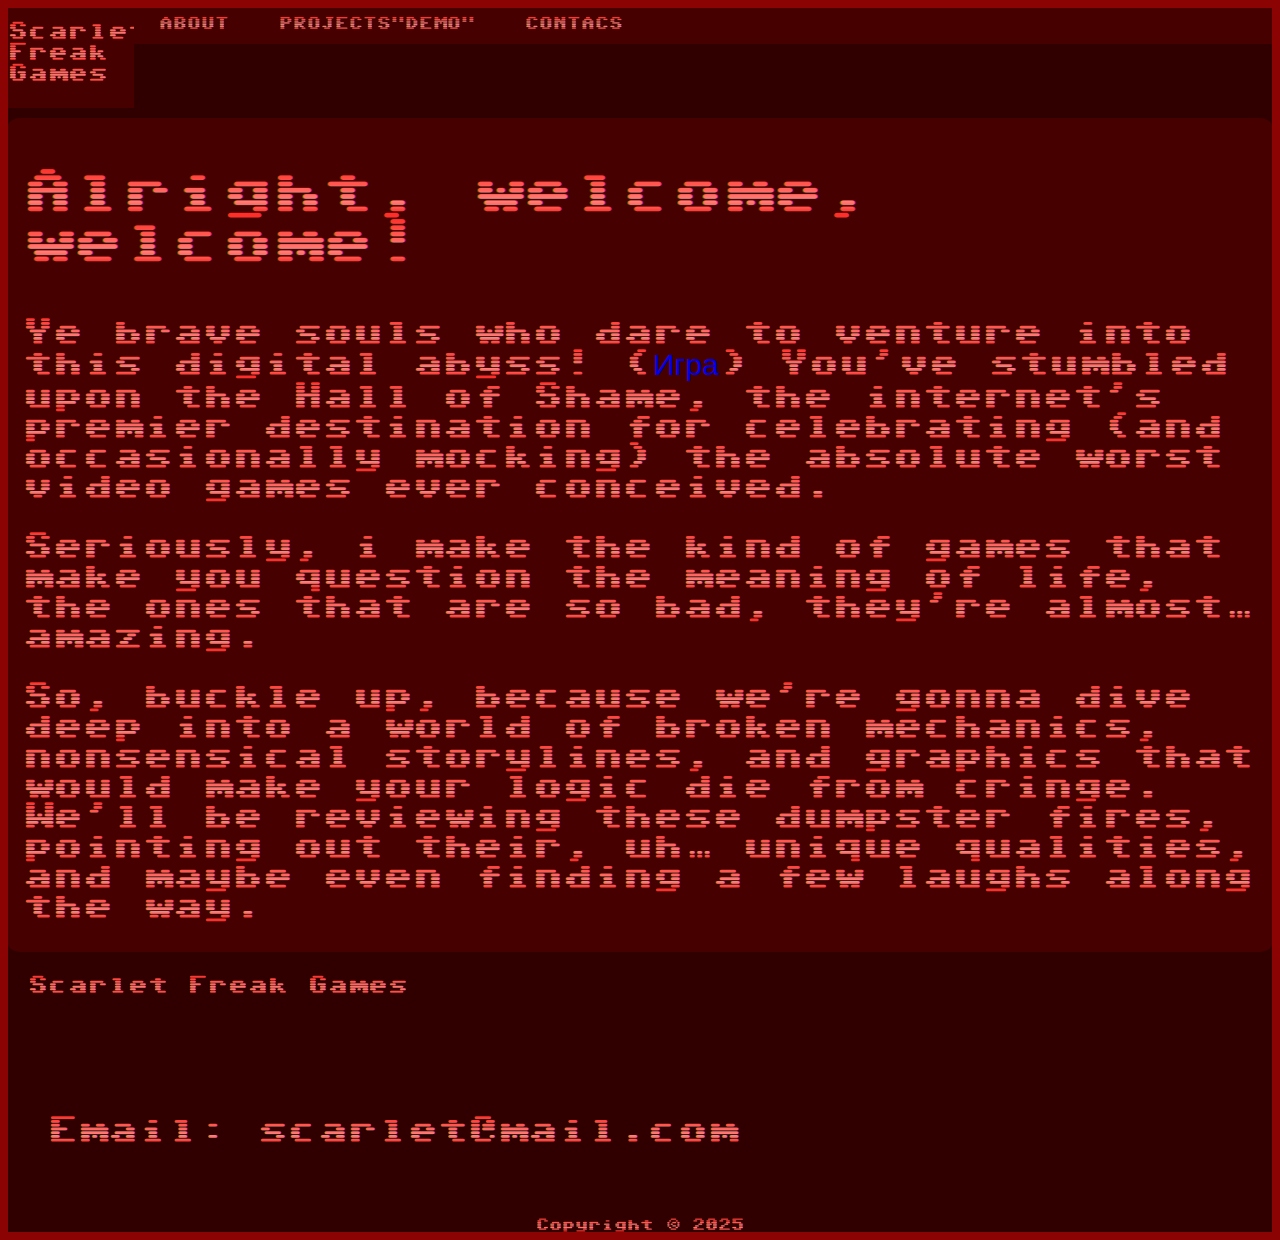
<file: index.html>
<!DOCTYPE html>
<html lang="en">

  <head>
  <meta charset="UTF-8">
  <meta http-equiv="X-UA-Compatible" content="IE=edge">
  <meta name="viewport" content="width=device-width, initial-scale=1.0">
  <link rel="stylesheet" href="css/main.css"
  <title></title>
  <style>
@import url('https://fonts.googleapis.com/css2?family=Sixtyfour+Convergence&display=swap');
</style>
</head>
<body>
  <header>
  <div id="container">
    <div id="content">
   <h1 class="logo">Scarlet Freak Games</h1>
  </div>
  <div id="sidebar">
    <nav id="menu1">
    <ul>
      <li><a href="about.html">About</a></li>
      <li><a href="#m2">Projects"demo"</a>
      <ul>
          <li><a href="Pickup game.html">Pickup game</a></li>
      </ul>
      </li>
      <li><a href="#m3">Contacs</a>
      <ul>
          <li><a href="https://discord.gg/q33ttYHd">Painter</a></li>
          <li><a href="https://discord.gg/q33ttYHd">Coder</a></li>
          <li><a href="https://discord.gg/q33ttYHd">Sound director</a></li>
          <li><a href="https://discord.gg/q33ttYHd">The leader of the group</a></li>
          <li><a href="https://discord.gg/q33ttYHd">Moderator</a></li>
      </ul>
      </li>
    </ul>
  </nav>
  </div>
  </header>
  <main>
    <div>
      <h3>Alright, welcome, welcome!</h3>
      <p>Ye brave souls who dare to venture into this digital abyss! (<a href="m.html">Игра</a>) You’ve stumbled upon the Hall of Shame, the internet’s premier destination for celebrating (and occasionally mocking) the absolute worst video games ever conceived.</p>
  <p>Seriously, i make the kind of games that make you question the meaning of life, the ones that are so bad, they’re almost… amazing.</p>
  <p>So, buckle up, because we’re gonna dive deep into a world of broken mechanics, nonsensical storylines, and graphics that would make your logic die from cringe. We’ll be reviewing these dumpster fires, pointing out their, uh… unique qualities, and maybe even finding a few laughs along the way.</p>
    </div>
  </main>
<footer>
     <div class="footer-columns">
      <div>
        <div>
           <h1 class="logo">Scarlet Freak Games</h1>  
        </div>
          <div class="footer-columns">
            </div>
            <div class="footer-columns">
              <p>
               
                <br><strong>Email: <a href="https://otvet.mail.ru/question/63361202?ysclid=mb3xqjumfy766918947">scarlet@mail.com</a></strong>
              </p>
          </div>
      </div>
  </div>
  <center>
    <small>Copyright &copy; 2025</small>
  </center>
 </div>
</footer>
</body>
</html>
</file>
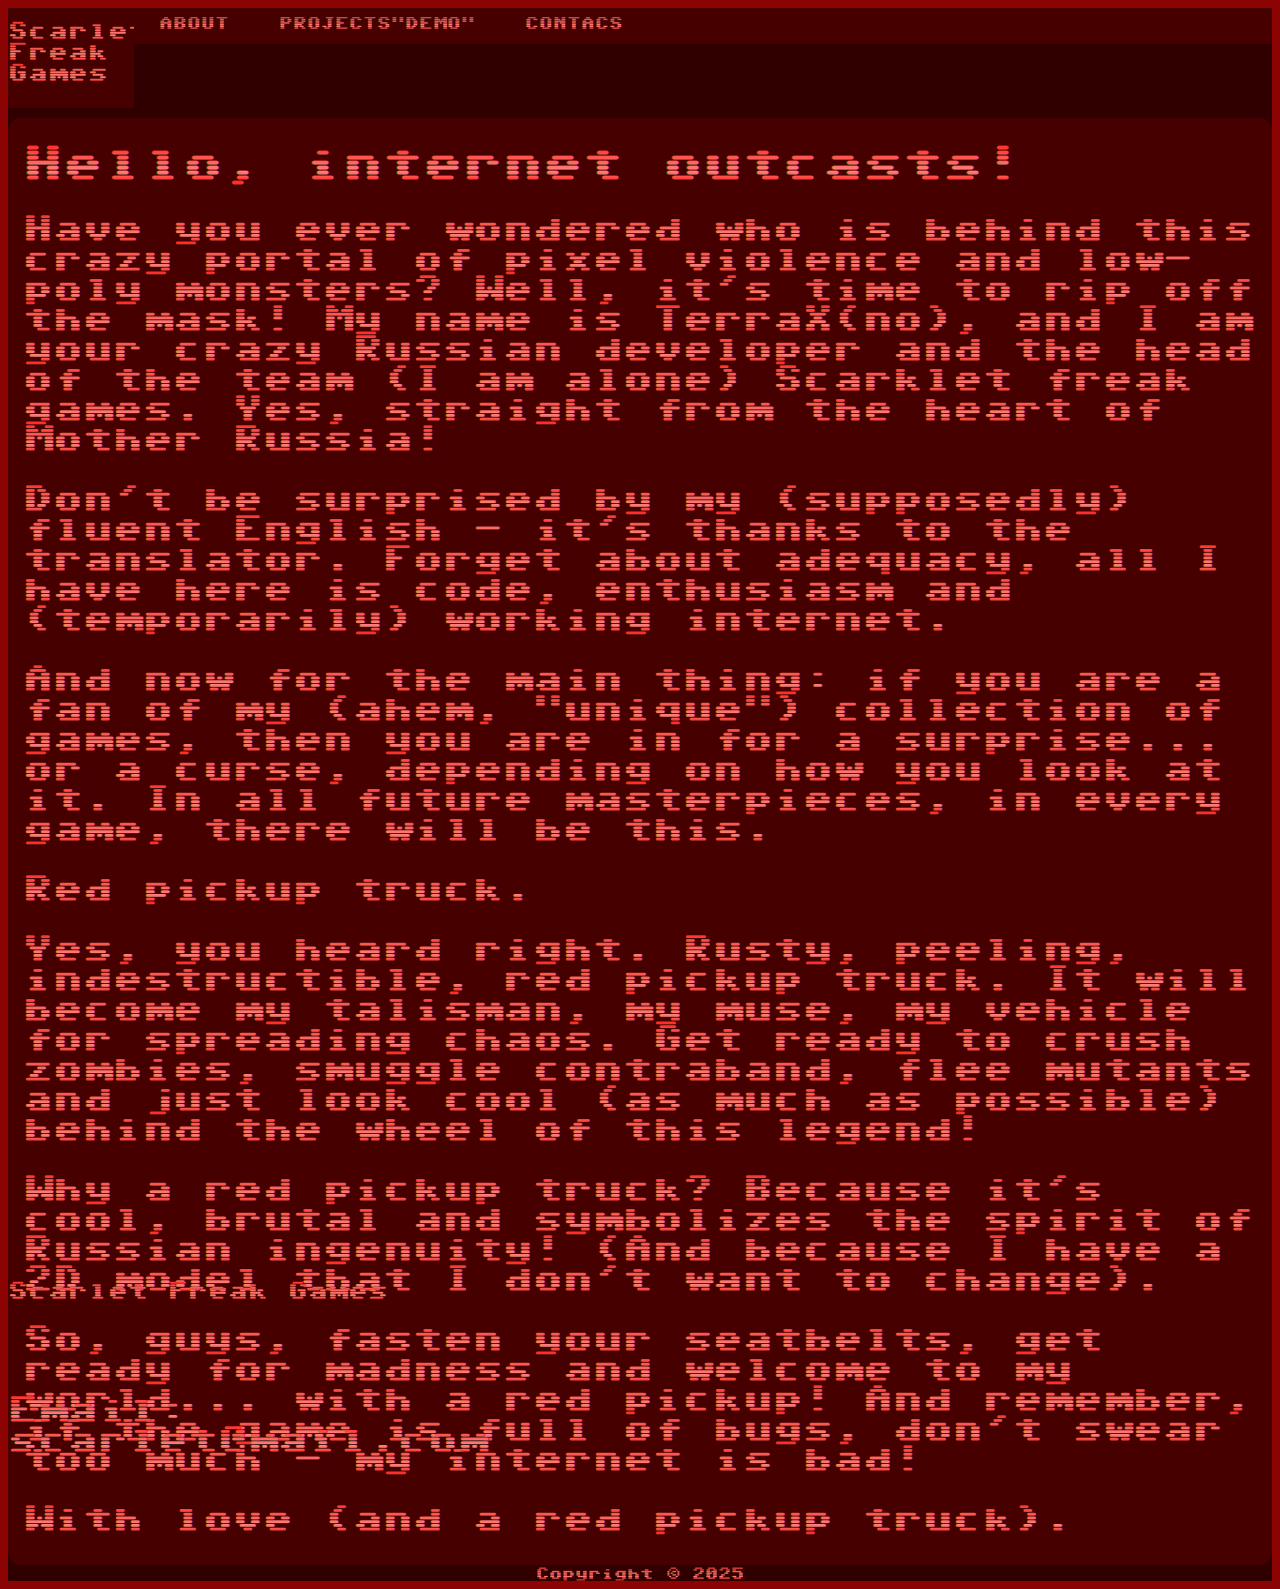
<file: about.html>
<!DOCTYPE html>
<html lang="en">

  <head>
  <meta charset="UTF-8">
  <meta http-equiv="X-UA-Compatible" content="IE=edge">
  <meta name="viewport" content="width=device-width, initial-scale=1.0">
<link rel="stylesheet" href="css/about.css">
  <title>Document</title>
  <style>
@import url('https://fonts.googleapis.com/css2?family=Sixtyfour+Convergence&display=swap');
</style>
</head>
<body>
  <header>
  <div id="container">
    <div id="content">
    <a href="index.html"><h1 class="logo">Scarlet Freak Games</h1></a>
  </div>
  <div id="sidebar">
    <nav id="menu1">
    <ul>
      <li><a href="#m1">About</a></li>
      <li><a href="#m2">Projects"demo"</a>
      <ul>
          <li><a href="Pickup game.html">Pickup game</a></li>
      </ul>
      </li>
      <li><a href="#m3">Contacs</a>
      <ul>
          <li><a href="https://discord.gg/q33ttYHd">Painter</a></li>
          <li><a href="https://discord.gg/q33ttYHd">Coder</a></li>
          <li><a href="https://discord.gg/q33ttYHd">Sound director</a></li>
          <li><a href="https://discord.gg/q33ttYHd">The leader of the group</a></li>
          <li><a href="https://discord.gg/q33ttYHd">Moderator</a></li>
      </ul>
      </li>
    </ul>
  </nav>
  </div>
  </header>
  <main>
    <h1 class="zag">Hello, internet outcasts!</h1>

<p>Have you ever wondered who is behind this crazy portal of pixel violence and low-poly monsters? Well, it's time to rip off the mask! My name is TerraX(no), and I am your crazy Russian developer and the head of the team (I am alone) Scarklet freak games. Yes, straight from the heart of Mother Russia!</p>

<p>Don't be surprised by my (supposedly) fluent English - it's thanks to the translator. Forget about adequacy, all I have here is code, enthusiasm and (temporarily) working internet.</p>

<p>And now for the main thing: if you are a fan of my (ahem, "unique") collection of games, then you are in for a surprise... or a curse, depending on how you look at it. In all future masterpieces, in every game, there will be this.</p>

    <p>Red pickup truck.</p>

<p>Yes, you heard right. Rusty, peeling, indestructible, red pickup truck. It will become my talisman, my muse, my vehicle for spreading chaos. Get ready to crush zombies, smuggle contraband, flee mutants and just look cool (as much as possible) behind the wheel of this legend!</p>

<p>Why a red pickup truck? Because it's cool, brutal and symbolizes the spirit of Russian ingenuity! (And because I have a 2D model that I don't want to change).</p>

<p>So, guys, fasten your seatbelts, get ready for madness and welcome to my world... with a red pickup! And remember, if the game is full of bugs, don't swear too much - my internet is bad!</p>

    <p>With love (and a red pickup truck).</p>
  </main>  
    <footer>
     <div class="footer-columns">
      <div>
        <div>
<h1 class="logo">Scarlet Freak Games</h1>
        </div>
          <div class="footer-columns">
            </div>
            <div class="footer-columns">
              <p>               
                <br><strong>Email: <a href="https://otvet.mail.ru/question/63361202?ysclid=mb3xqjumfy766918947">scarlet@mail.com</a></strong>
              </p>
          </div>
      </div>
  </div>
  <center>
    <small>Copyright &copy; 2025</small>
  </center>
 </div>
</footer>
</body>
</html>
</file>
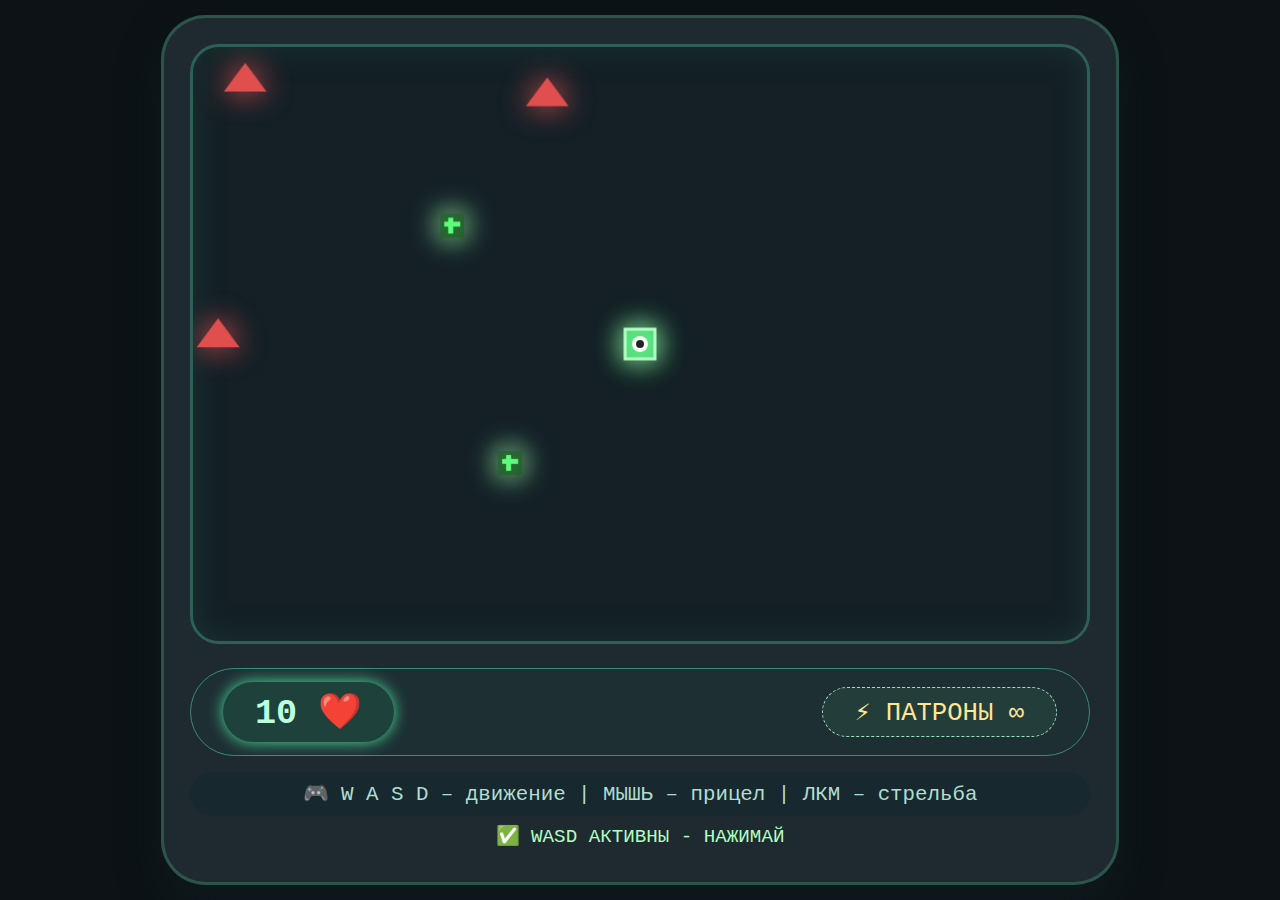
<file: m.html>
<!DOCTYPE html>
<html lang="ru">
<head>
    <meta charset="UTF-8">
    <meta name="viewport" content="width=device-width, initial-scale=1.0">
    <title>Зелёный Квадрат · абсолютное движение</title>
    <style>
        * {
            margin: 0;
            padding: 0;
            box-sizing: border-box;
            user-select: none;
        }
        body {
            background: #0c1216;
            min-height: 100vh;
            display: flex;
            justify-content: center;
            align-items: center;
            font-family: 'Courier New', monospace;
        }
        .game-box {
            background: #1f2a30;
            border-radius: 2.8rem;
            padding: 1.8rem;
            box-shadow: 0 20px 40px #0f1a1e, 0 0 0 3px #2b554a inset;
        }
        canvas {
            display: block;
            border-radius: 1.8rem;
            background: #142026;
            box-shadow: inset 0 0 30px #1b3333;
            cursor: none;
            width: 900px;
            height: 600px;
            border: 3px solid #2e5f55;
        }
        .panel {
            display: flex;
            justify-content: space-between;
            align-items: center;
            margin-top: 1.5rem;
            padding: 0.8rem 2rem;
            background: #1d2f33;
            border-radius: 4rem;
            border: 1px solid #398a78;
        }
        .hp {
            background: #1e423b;
            padding: 0.5rem 2rem;
            border-radius: 3rem;
            color: #bbffdd;
            font-size: 2.2rem;
            font-weight: bold;
            box-shadow: 0 0 15px #4fe0a0;
        }
        .ammo {
            background: #223d3a;
            padding: 0.5rem 2rem;
            border-radius: 3rem;
            color: #ffe693;
            font-size: 1.6rem;
            border: 1px dashed #a2e0c0;
        }
        .info {
            color: #b0ddd0;
            font-size: 1.3rem;
            margin-top: 1rem;
            text-align: center;
            background: #17282e;
            padding: 0.6rem 1.5rem;
            border-radius: 3rem;
        }
        #statusBar {
            color: #b0ffc0;
            font-size: 1.2rem;
            min-height: 2rem;
            text-align: center;
            margin-top: 0.5rem;
        }
    </style>
</head>
<body>
<div class="game-box">
    <canvas id="canvas" width="900" height="600"></canvas>

    <div class="panel">
        <div class="hp" id="hpDisplay">10 ❤️</div>
        <div class="ammo">⚡ ПАТРОНЫ ∞</div>
    </div>
    <div class="info">
        🎮 W A S D – движение   |   МЫШЬ – прицел   |   ЛКМ – стрельба
    </div>
    <div id="statusBar">🔹 НАЖМИ WASD – КВАДРАТ ПОЕДЕТ</div>
</div>

<script>
// --------------------------------------------------------------
// ПОЛНОСТЬЮ ПЕРЕРАБОТАННЫЙ КОД
// ГАРАНТИЯ РАБОТЫ WASD: обработчики на document, preventDefault
// --------------------------------------------------------------

(function() {
    const canvas = document.getElementById('canvas');
    const ctx = canvas.getContext('2d');
    const hpElement = document.getElementById('hpDisplay');
    const statusElement = document.getElementById('statusBar');

    // Размеры
    const W = 900, H = 600;
    const SIZE = 30; // игрок

    // --- Игрок ---
    let player = {
        x: W/2 - SIZE/2,
        y: H/2 - SIZE/2,
        hp: 10
    };

    // --- Состояние клавиш (проще некуда) ---
    const keys = {
        w: false,
        a: false,
        s: false,
        d: false
    };

    // --- Игровые объекты ---
    let enemies = [];      // враги
    let bullets = [];      // пули
    let medkits = [];      // аптечки

    // --- Мышь ---
    let mouseX = player.x + SIZE/2;
    let mouseY = player.y + SIZE/2;

    // Счётчик кадров
    let frame = 0;

    // ========== ЖЁСТКИЙ ОБРАБОТЧИК КЛАВИШ ==========
    document.addEventListener('keydown', (e) => {
        const key = e.key.toLowerCase();
        
        // Перехватываем WASD полностью
        if (key === 'w' || key === 'a' || key === 's' || key === 'd') {
            e.preventDefault(); // ОСТАНАВЛИВАЕМ ЛЮБОЙ СКРОЛЛ
            e.stopPropagation();
            
            // Меняем состояние
            keys[key] = true;
            
            // Показываем что работает
            const active = [];
            if (keys.w) active.push('W');
            if (keys.a) active.push('A');
            if (keys.s) active.push('S');
            if (keys.d) active.push('D');
            
            if (active.length > 0) {
                statusElement.innerHTML = '✅ ДВИЖЕНИЕ: ' + active.join(' + ');
                statusElement.style.color = '#b2ffb2';
            }
        }
    });

    document.addEventListener('keyup', (e) => {
        const key = e.key.toLowerCase();
        
        if (key === 'w' || key === 'a' || key === 's' || key === 'd') {
            e.preventDefault();
            e.stopPropagation();
            
            keys[key] = false;
            
            const active = [];
            if (keys.w) active.push('W');
            if (keys.a) active.push('A');
            if (keys.s) active.push('S');
            if (keys.d) active.push('D');
            
            if (active.length > 0) {
                statusElement.innerHTML = '✅ ДВИЖЕНИЕ: ' + active.join(' + ');
            } else {
                statusElement.innerHTML = '⚡ ОЖИДАЮ WASD';
                statusElement.style.color = '#ffbe76';
            }
        }
    });

    // Чтобы точно ничего не скроллилось
    window.addEventListener('keydown', (e) => {
        if (e.key === 'w' || e.key === 'a' || e.key === 's' || e.key === 'd' || e.key === 'W' || e.key === 'A' || e.key === 'S' || e.key === 'D') {
            e.preventDefault();
        }
    }, { passive: false });

    // ========== МЫШЬ ==========
    canvas.addEventListener('mousemove', (e) => {
        const rect = canvas.getBoundingClientRect();
        const scaleX = canvas.width / rect.width;
        const scaleY = canvas.height / rect.height;
        
        // Вычисляем координаты в пределах canvas
        let x = (e.clientX - rect.left) * scaleX;
        let y = (e.clientY - rect.top) * scaleY;
        
        // Ограничиваем
        mouseX = Math.min(W, Math.max(0, x));
        mouseY = Math.min(H, Math.max(0, y));
    });

    // ========== СТРЕЛЬБА ==========
    canvas.addEventListener('mousedown', (e) => {
        if (e.button === 0) { // ЛКМ
            e.preventDefault();
            
            const centerX = player.x + SIZE/2;
            const centerY = player.y + SIZE/2;
            
            const dx = mouseX - centerX;
            const dy = mouseY - centerY;
            const length = Math.hypot(dx, dy);
            
            if (length > 0.1) {
                bullets.push({
                    x: centerX - 4,
                    y: centerY - 4,
                    vx: (dx / length) * 9,
                    vy: (dy / length) * 9,
                    life: 80
                });
            } else {
                // Если мышь прямо на игроке - стреляем вверх
                bullets.push({
                    x: centerX - 4,
                    y: centerY - 4,
                    vx: 0,
                    vy: -9,
                    life: 80
                });
            }
        }
    });

    // Запрещаем контекстное меню
    canvas.addEventListener('contextmenu', (e) => e.preventDefault());

    // ========== ФУНКЦИИ СПАВНА ==========
    function spawnEnemy() {
        let x, y;
        const r = Math.random();
        if (r < 0.25) { x = Math.random() * W; y = -40; }
        else if (r < 0.5) { x = W + 40; y = Math.random() * H; }
        else if (r < 0.75) { x = Math.random() * W; y = H + 40; }
        else { x = -40; y = Math.random() * H; }
        
        enemies.push({
            x, y,
            vx: (Math.random() - 0.5) * 3.2,
            vy: (Math.random() - 0.5) * 3.2,
            size: 28
        });
    }

    function spawnMedkit() {
        if (medkits.length < 3) {
            medkits.push({
                x: 40 + Math.random() * (W - 80),
                y: 40 + Math.random() * (H - 80),
                w: 24, h: 24,
                life: 350
            });
        }
    }

    // ========== ИГРОВОЙ ЦИКЛ ==========
    function update() {
        // ===== ДВИЖЕНИЕ ИГРОКА (WASD) =====
        let moveX = 0, moveY = 0;
        
        if (keys.w) moveY -= 5;
        if (keys.s) moveY += 5;
        if (keys.a) moveX -= 5;
        if (keys.d) moveX += 5;
        
        // Коррекция диагонали
        if (moveX !== 0 && moveY !== 0) {
            moveX *= 0.707;
            moveY *= 0.707;
        }
        
        // Применяем
        player.x += moveX;
        player.y += moveY;
        
        // Границы
        player.x = Math.max(0, Math.min(W - SIZE, player.x));
        player.y = Math.max(0, Math.min(H - SIZE, player.y));

        // ===== ВРАГИ =====
        for (let i = enemies.length - 1; i >= 0; i--) {
            const e = enemies[i];
            e.x += e.vx;
            e.y += e.vy;
            
            // Отскоки от стен
            if (e.x < 0) { e.x = 0; e.vx *= -0.8; }
            if (e.x + e.size > W) { e.x = W - e.size; e.vx *= -0.8; }
            if (e.y < 0) { e.y = 0; e.vy *= -0.8; }
            if (e.y + e.size > H) { e.y = H - e.size; e.vy *= -0.8; }
            
            // Столкновение с игроком
            if (player.x < e.x + e.size &&
                player.x + SIZE > e.x &&
                player.y < e.y + e.size &&
                player.y + SIZE > e.y) {
                
                player.hp--;
                if (player.hp < 0) player.hp = 0;
                hpElement.innerText = player.hp + ' ❤️';
                enemies.splice(i, 1);
                
                // Смерть -> рестарт
                if (player.hp <= 0) {
                    player.hp = 10;
                    player.x = W/2 - SIZE/2;
                    player.y = H/2 - SIZE/2;
                    enemies = [];
                    bullets = [];
                    medkits = [];
                    hpElement.innerText = '10 ❤️';
                    statusElement.innerHTML = '🔄 ВОЗРОЖДЕНИЕ';
                }
            }
        }

        // ===== ПУЛИ =====
        for (let i = bullets.length - 1; i >= 0; i--) {
            const b = bullets[i];
            b.x += b.vx;
            b.y += b.vy;
            b.life--;
            
            if (b.life <= 0 || b.x < -50 || b.x > W + 50 || b.y < -50 || b.y > H + 50) {
                bullets.splice(i, 1);
                continue;
            }
            
            // Попадание во врага
            for (let j = enemies.length - 1; j >= 0; j--) {
                const e = enemies[j];
                if (b.x + 8 > e.x && b.x < e.x + e.size &&
                    b.y + 8 > e.y && b.y < e.y + e.size) {
                    enemies.splice(j, 1);
                    bullets.splice(i, 1);
                    break;
                }
            }
        }

        // ===== АПТЕЧКИ =====
        for (let i = medkits.length - 1; i >= 0; i--) {
            const m = medkits[i];
            m.life--;
            if (m.life <= 0) {
                medkits.splice(i, 1);
                continue;
            }
            
            // Подбор
            if (player.x < m.x + m.w && player.x + SIZE > m.x &&
                player.y < m.y + m.h && player.y + SIZE > m.y) {
                if (player.hp < 10) {
                    player.hp++;
                    hpElement.innerText = player.hp + ' ❤️';
                }
                medkits.splice(i, 1);
            }
        }

        // Спавн
        if (frame % 100 === 0) spawnEnemy();
        if (frame % 450 === 0) spawnMedkit();
        
        frame = (frame + 1) % 1000;
    }

    // ========== ОТРИСОВКА ==========
    function draw() {
        ctx.clearRect(0, 0, W, H);
        
        // Фоновый туман
        ctx.shadowBlur = 30;
        
        // Аптечки
        for (const m of medkits) {
            ctx.shadowColor = '#a0ffb0';
            ctx.fillStyle = '#1e5926';
            ctx.fillRect(m.x, m.y, m.w, m.h);
            ctx.fillStyle = '#5aff7a';
            ctx.fillRect(m.x + 8, m.y + 4, 5, m.h - 8);
            ctx.fillRect(m.x + 4, m.y + 8, m.w - 8, 5);
        }
        
        // Пули
        ctx.shadowColor = '#ffd966';
        for (const b of bullets) {
            ctx.fillStyle = '#ffe68f';
            ctx.beginPath();
            ctx.arc(b.x + 4, b.y + 4, 7, 0, Math.PI * 2);
            ctx.fill();
        }
        
        // Враги (треугольники)
        ctx.shadowColor = '#ff5a5a';
        for (const e of enemies) {
            ctx.fillStyle = '#e04e4e';
            ctx.beginPath();
            const cx = e.x + e.size/2;
            const cy = e.y + e.size/2 - 2;
            ctx.moveTo(cx, cy - e.size/1.5);
            ctx.lineTo(cx + e.size/1.3, cy + e.size/2.7);
            ctx.lineTo(cx - e.size/1.3, cy + e.size/2.7);
            ctx.closePath();
            ctx.fill();
        }
        
        // Игрок (зелёный квадрат)
        ctx.shadowColor = '#70ff90';
        ctx.fillStyle = '#3ed96a';
        ctx.fillRect(player.x, player.y, SIZE, SIZE);
        ctx.strokeStyle = '#b0ffc0';
        ctx.lineWidth = 3;
        ctx.strokeRect(player.x, player.y, SIZE, SIZE);
        
        // Прицел (большая точка)
        ctx.shadowColor = '#ffffff';
        ctx.fillStyle = 'rgba(255, 255, 255, 0.95)';
        ctx.beginPath();
        ctx.arc(mouseX, mouseY, 8, 0, 2 * Math.PI);
        ctx.fill();
        ctx.fillStyle = '#222';
        ctx.beginPath();
        ctx.arc(mouseX, mouseY, 4, 0, 2 * Math.PI);
        ctx.fill();
        
        ctx.shadowBlur = 0;
    }

    // ========== СТАРТ ==========
    // Пару врагов сразу
    spawnEnemy();
    spawnEnemy();
    spawnMedkit();

    // Запуск цикла
    function gameLoop() {
        update();
        draw();
        requestAnimationFrame(gameLoop);
    }
    
    gameLoop();

    // Финальное сообщение
    statusElement.innerHTML = '✅ WASD АКТИВНЫ - НАЖИМАЙ';
})();
</script>
</body>
</html>
</file>
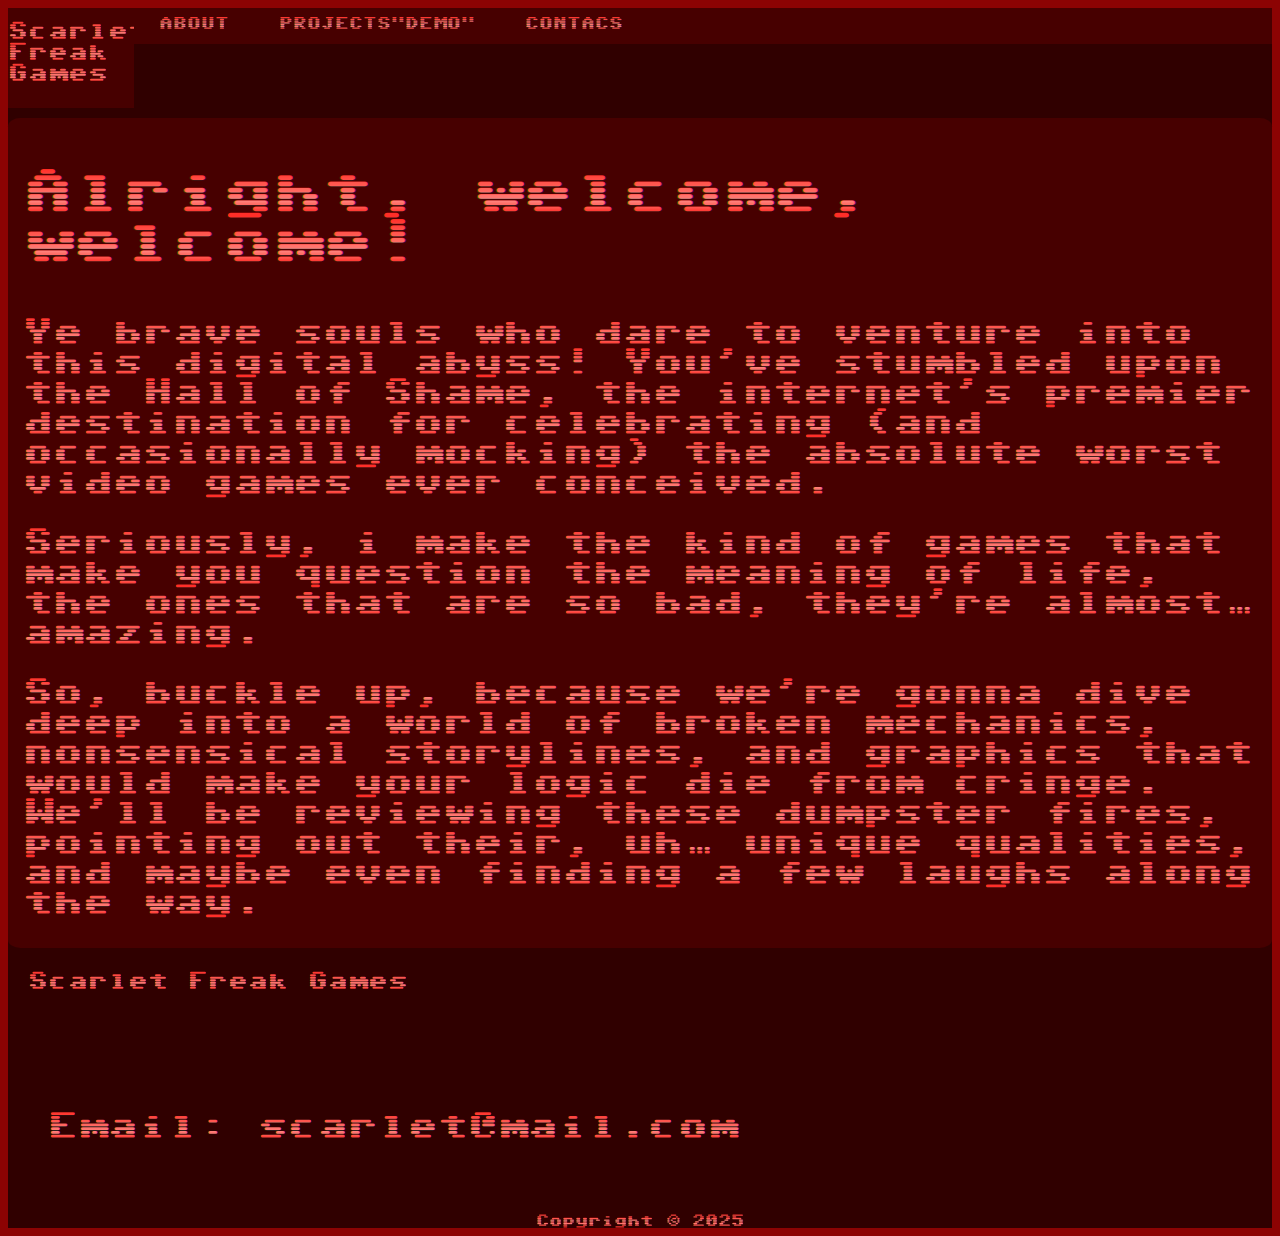
<file: main.html>
<!DOCTYPE html>
<html lang="en">

  <head>
  <meta charset="UTF-8">
  <meta http-equiv="X-UA-Compatible" content="IE=edge">
  <meta name="viewport" content="width=device-width, initial-scale=1.0">
  <link rel="stylesheet" href="css/main.css"
  <title></title>
  <style>
@import url('https://fonts.googleapis.com/css2?family=Sixtyfour+Convergence&display=swap');
</style>
</head>
<body>
  <header>
  <div id="container">
    <div id="content">
   <h1 class="logo">Scarlet Freak Games</h1>
  </div>
  <div id="sidebar">
    <nav id="menu1">
    <ul>
      <li><a href="about.html">About</a></li>
      <li><a href="#m2">Projects"demo"</a>
      <ul>
          <li><a href="Pickup game.html">Pickup game</a></li>
      </ul>
      </li>
      <li><a href="#m3">Contacs</a>
      <ul>
          <li><a href="https://discord.gg/q33ttYHd">Painter</a></li>
          <li><a href="https://discord.gg/q33ttYHd">Coder</a></li>
          <li><a href="https://discord.gg/q33ttYHd">Sound director</a></li>
          <li><a href="https://discord.gg/q33ttYHd">The leader of the group</a></li>
          <li><a href="https://discord.gg/q33ttYHd">Moderator</a></li>
      </ul>
      </li>
    </ul>
  </nav>
  </div>
  </header>
  <main>
    <div>
      <h3>Alright, welcome, welcome!</h3>
      <p>Ye brave souls who dare to venture into this digital abyss! You’ve stumbled upon the Hall of Shame, the internet’s premier destination for celebrating (and occasionally mocking) the absolute worst video games ever conceived.</p>
  <p>Seriously, i make the kind of games that make you question the meaning of life, the ones that are so bad, they’re almost… amazing.</p>
  <p>So, buckle up, because we’re gonna dive deep into a world of broken mechanics, nonsensical storylines, and graphics that would make your logic die from cringe. We’ll be reviewing these dumpster fires, pointing out their, uh… unique qualities, and maybe even finding a few laughs along the way.</p>
    </div>
  </main>
<footer>
     <div class="footer-columns">
      <div>
        <div>
           <h1 class="logo">Scarlet Freak Games</h1>  
        </div>
          <div class="footer-columns">
            </div>
            <div class="footer-columns">
              <p>
               
                <br><strong>Email: <a href="https://otvet.mail.ru/question/63361202?ysclid=mb3xqjumfy766918947">scarlet@mail.com</a></strong>
              </p>
          </div>
      </div>
  </div>
  <center>
    <small>Copyright &copy; 2025</small>
  </center>
 </div>
</footer>
</body>
</html>
</file>
<file: css/main.css>
#menu1{
  position: relative;
  display: block;
  width: 100%;
  height: auto;
  z-index: 10;
}

#menu1 ul{
  position: relative;
  display: block;
  margin: 0px;
  padding: 0px;
  width: 100%;
  height: auto;
  list-style: none;
}

#menu1 > ul::after{
  display: block;
  width: 100%;
  height: 0px;
  clear: both;
  content: " ";
}

#menu1 ul li{
  position: relative;
  display: block;
  width: auto;
  height: auto;
  float: left;
}

#menu1 ul li a{
  display: block;
  padding: 9px 25px 0px 25px;
  font-size: 14px;
  line height: 1.3em;
  text-decoration: none;
  font-weight: bold;
  text-transform: uppercase;
  height: 36px;
  box-sizing: border-box;
  color: black;
}

#menu1 ul li ul{
  position: absolute;
  top: 36px;
  left: 0px;
  display: none;
  width: 200px;
  background-color: #470000;
}

#menu1 ul li:hover ul{
  display: block;
}

#menu1 ul li ul li{
  float: none;
  width: 100%;
}

#menu1 ul li ul li a{
  display: block;
  text-transform: none;
  height: auto;
  padding: 7px 25px;
  width: 100%;
  box-sizing: border-box;
  border-top: 1px solid #ffffff;
  color: black;
}

#menu1 ul li ul li:first-child a{
  border-top: 0px;
}


#menu1 {
  font-family: "Sixtyfour Convergence", sans-serif;
  font-optical-sizing: auto;
  font-weight: 400;
  font-style: normal;
  font-variation-settings:
    "BLED" 0,
    "SCAN" 0,
    "XELA" 0,
    "YELA" 0;
}
nav {
  background-color: #470000;
}
header {
  background-color: #470000;
}

#sidebar {
float: right;
width: 90%;
height: 250px;\
}

#content {
float: left;
width: 10%;
height: 100px;
background-color: #470000;
}

li ul li:hover a {
  background: #75046e;
}

li:hover a {
  background: #8c0303;
}

body {
  background-color: #8c0303;
}

h1 {
  font-size: 15px;
  font-family: "Sixtyfour Convergence", sans-serif;
}

di {
background: #85D6E5;
float: none;
width: 50%;
height: 250px;
}

main {
  float: right;
  padding: 0px 15px 0px 15px;
  margin: -140px 0px 0px 0px;
  background-color: #470000;
  font-family: "Sixtyfour Convergence", sans-serif;
  border-radius: 1%;
}

p {
  font-size: 30px;
}

h3 {
  font-size: 50px;
}

footer {
padding: 0px 0px 0px 0px;
margin: 0px 0px 0px 0px;
background-color: #300000;
font-family: "Sixtyfour Convergence", sans-serif;
}

.footer-columns {
display: flex;
flex: 50%;
margin: 20px;
padding: 10px 0px 0px 0px;
}

.logo {
  font-size: 20px;
}

a {
  text-decoration: none;
}
</file>
<file: css/about.css>
#menu1{
  position: relative;
  display: block;
  width: 100%;
  height: auto;
  z-index: 10;
}

#menu1 ul{
  position: relative;
  display: block;
  margin: 0px;
  padding: 0px;
  width: 100%;
  height: auto;
  list-style: none;
}

#menu1 > ul::after{
  display: block;
  width: 100%;
  height: 0px;
  clear: both;
  content: " ";
}

#menu1 ul li{
  position: relative;
  display: block;
  width: auto;
  height: auto;
  float: left;
}

#menu1 ul li a{
  display: block;
  padding: 9px 25px 0px 25px;
  font-size: 14px;
  line height: 1.3em;
  text-decoration: none;
  font-weight: bold;
  text-transform: uppercase;
  height: 36px;
  box-sizing: border-box;
  color: black;
}

#menu1 ul li ul{
  position: absolute;
  top: 36px;
  left: 0px;
  display: none;
  width: 200px;
  background-color: #470000;
}

#menu1 ul li:hover ul{
  display: block;
}

#menu1 ul li ul li{
  float: none;
  width: 100%;
}

#menu1 ul li ul li a{
  display: block;
  text-transform: none;
  height: auto;
  padding: 7px 25px;
  width: 100%;
  box-sizing: border-box;
  border-top: 1px solid #ffffff;
  color: black;
}

#menu1 ul li ul li:first-child a{
  border-top: 0px;
}


#menu1 {
  font-family: "Sixtyfour Convergence", sans-serif;
  font-optical-sizing: auto;
  font-weight: 400;
  font-style: normal;
  font-variation-settings:
    "BLED" 0,
    "SCAN" 0,
    "XELA" 0,
    "YELA" 0;
}
nav {
  background-color: #470000;
}
header {
  background-color: #470000;
}

#sidebar {
float: right;
width: 90%;
height: 250px;\
}

#content {
float: left;
width: 10%;
height: 100px;
background-color: #470000;
}

li ul li:hover a {
  background: #75046e;
}

li:hover a {
  background: #8c0303;
}

body {
  background-color: #8c0303;
}

h1 {
  font-size: 15px;
  font-family: "Sixtyfour Convergence", sans-serif;
}

footer {
padding: 1250px 0px 0px 0px;
margin: 0px 0px 0px 0px;
background-color: #300000;
font-family: "Sixtyfour Convergence", sans-serif;
}

.footer-columns {
display: flex;
flex: 50%;
margin: 0px;
padding: 10px 0px 0px 0px;
}

.logo {
  font-size: 20px;
}

a {
  text-decoration: none;
}

main {
  float: right;
  padding: 0px 15px 0px 15px;
  margin: -140px 0px 0px 0px;
  background-color: #470000;
  font-family: "Sixtyfour Convergence", sans-serif;
  border-radius: 1%;
}

p {
  font-size: 30px;
}

.zag {
  font-size: 40px;
}
</file>
